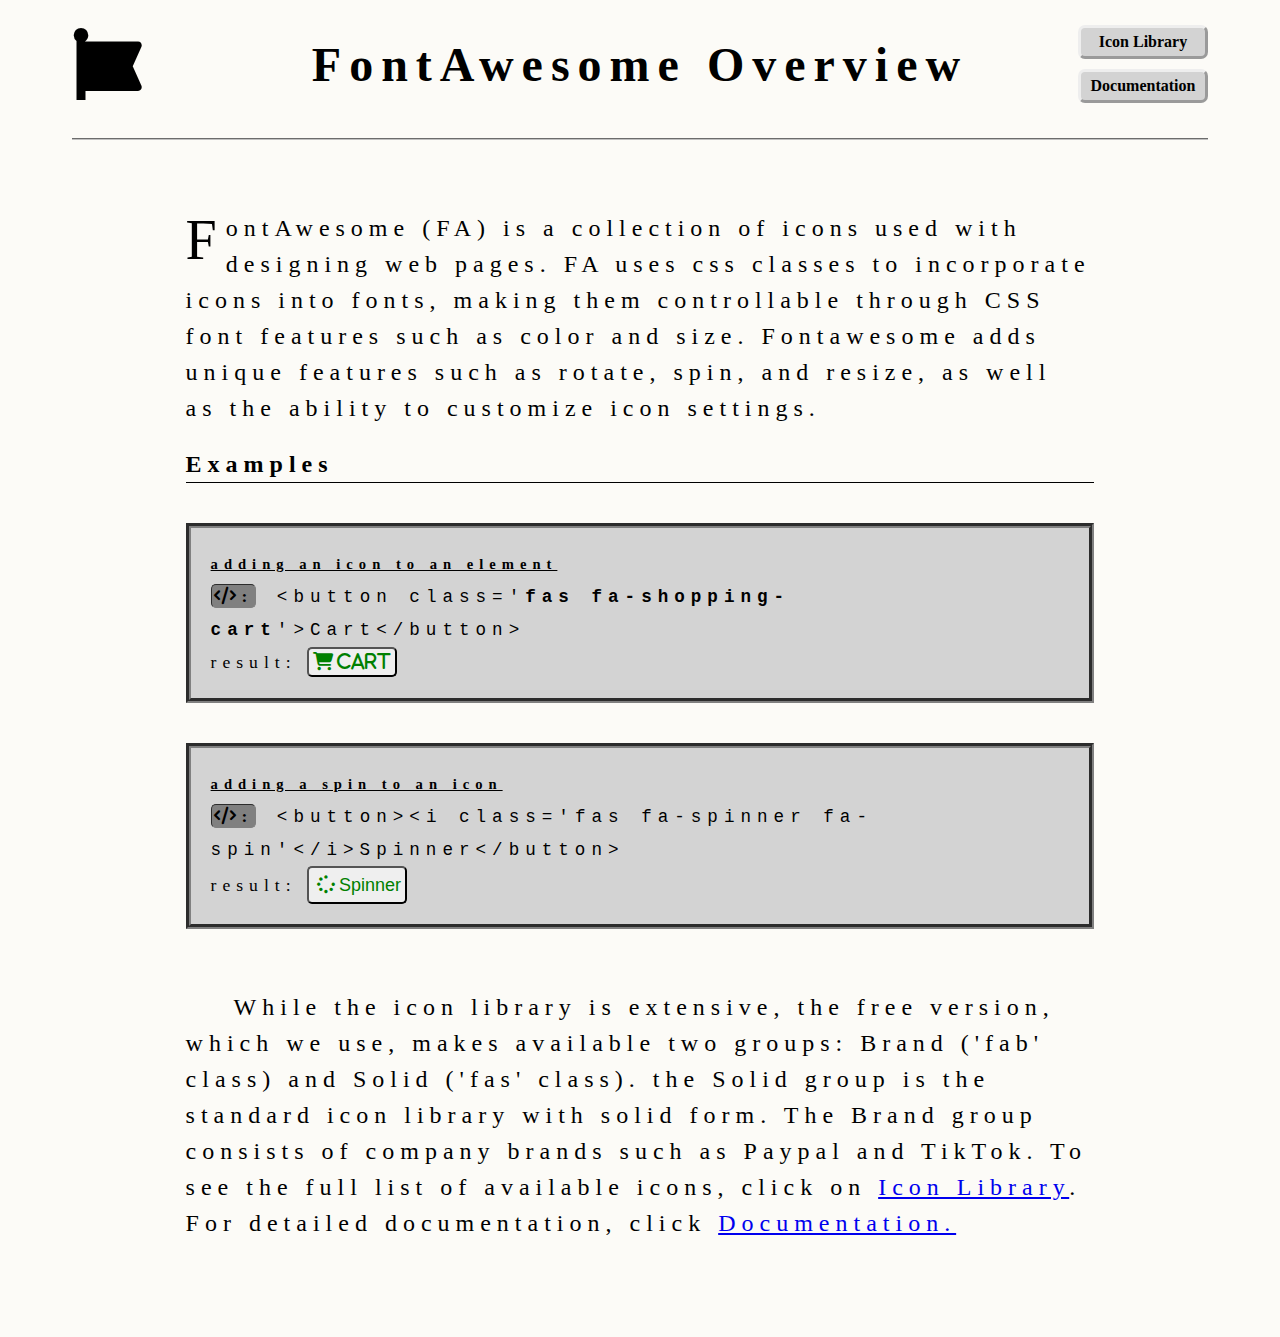
<file: index.html>
<!DOCTYPE html>
<html lang="en">
<head>
    <meta charset="UTF-8">
    <meta name="viewport" content="width=device-width, initial-scale=1.0">
    <meta http-equiv="X-UA-Compatible" content="ie=edge">
    <title>FontAwesome Home</title>
    <link rel="stylesheet" href="https://cdnjs.cloudflare.com/ajax/libs/font-awesome/6.3.0/css/all.min.css">
	<link href="https://cdn.jsdelivr.net/npm/bootstrap@5.0.2/dist/css/bootstrap.min.css" rel="stylesheet" integrity="sha384-EVSTQN3/azprG1Anm3QDgpJLIm9Nao0Yz1ztcQTwFspd3yD65VohhpuuCOmLASjC" crossorigin="anonymous">
    <link rel="stylesheet" href='css/index.css'>
</head>
<body>
<div class='container-fluid wrapper'>
	<header>
		<div class='headerLeft'>
			<i class="fab fa-font-awesome"></i>
		</div>
		<div class='headerMiddle'>
			<h1 class='title'>FontAwesome Overview</h1>
		</div>
		<div class='headerRight'>
			<a href='html/fa-icons.html' target='_self'>Icon Library</a>
			<a href='html/fa-documents.html' target='_self'>Documentation</a>
		</div>
	</header>
	<main>
		<p>F</p><blockquote class='fa-desc'>ontAwesome (FA) is a collection of icons used with designing web pages. FA uses css
		classes to incorporate icons into fonts, making them controllable through CSS font features such as color and
		size. Fontawesome adds unique features such as rotate, spin, and resize, as well as the ability to customize
		icon settings.</blockquote>
		<h4>Examples</h4>
		<section class='examples'>
			<h5><u>adding an icon to an element</u></h5>
			<i class='fas fa-code'>: </i>
			<code>&lt;button class='<b>fas fa-shopping-cart</b>'&gt;Cart&lt;/button&gt;</code>
			<p>result: <span><button class='result fas fa-shopping-cart'> Cart</button></span></p>
		</section>
		<section class='examples'>
			<h5><u>adding a spin to an icon</u></h5>
			<i class='fas fa-code'>:</i>
			<code>&lt;button&gt;&lt;i class='fas fa-spinner fa-spin'&lt;/i&gt;Spinner&lt;/button&gt;</code>
			<p>result:<span>
				<button class=result>
				<i class='result fas fa-spinner fa-spin'></i>Spinner</button>
			</span></p>
		</section>
		<blockquote class='fa-desc' style='text-indent: 3rem'>While the icon library is extensive, the free version, which
		we use, makes available two groups: Brand ('fab' class) and Solid ('fas' class). the Solid group is the standard
		icon library with solid form. The Brand group consists of company brands such as Paypal and TikTok. To see the
		full list of available icons, click on <a href='html/fa-icons.html'>Icon Library</a>. For detailed documentation, click
		<a href='html/fa-documents.html'>Documentation.</a>
		</blockquote>
	</main>
</div>
</body>
</file>
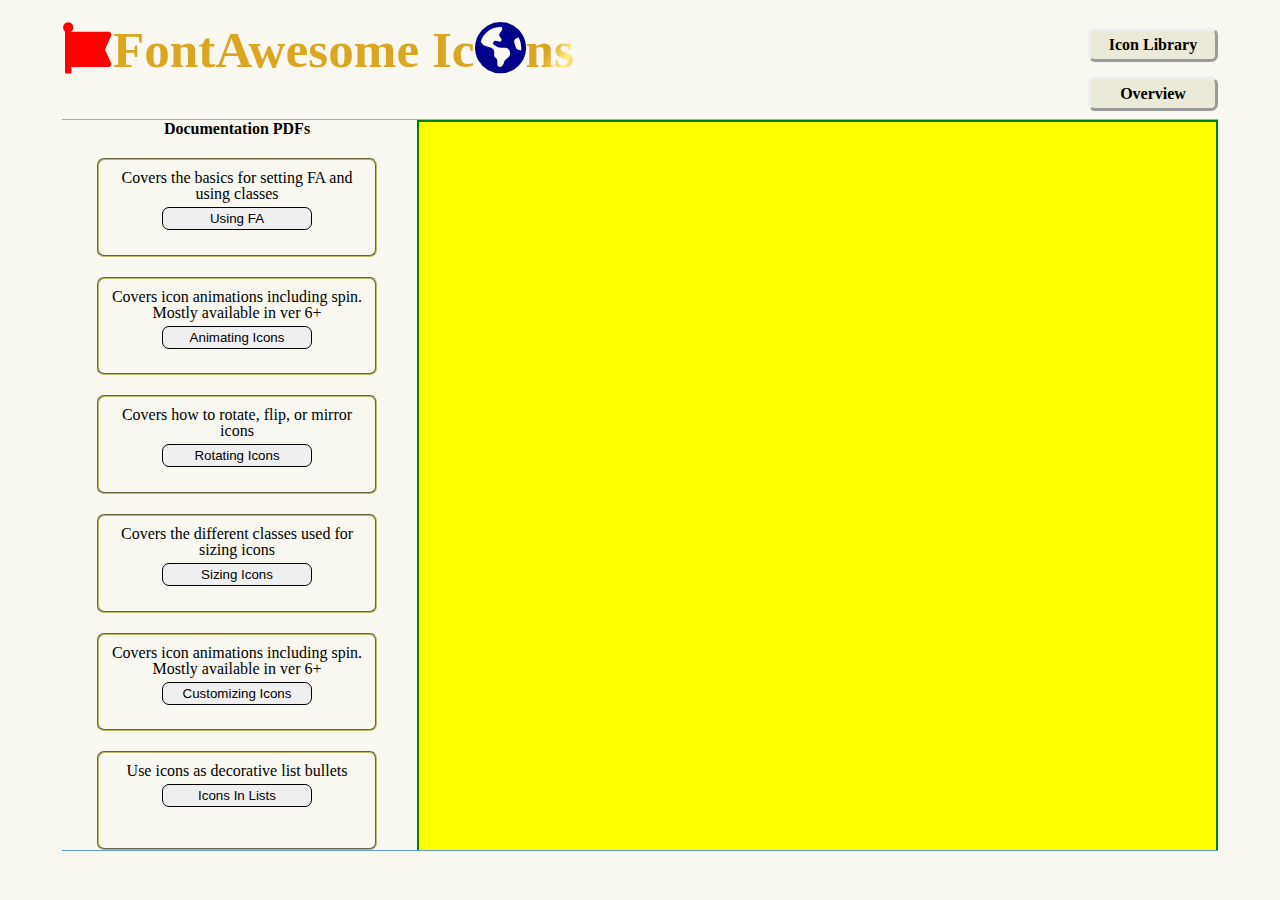
<file: html/fa-documents.html>
<!DOCTYPE html>
<html lang="en">
<head>
	<meta charset="UTF-8">
	<meta name="viewport" content="width=device-width, initial-scale=1.0">
	<meta http-equiv="X-UA-Compatible" content="ie=edge">
	<title>FontAwesome Documentation</title>
	<link rel="stylesheet" href="https://cdnjs.cloudflare.com/ajax/libs/font-awesome/6.3.0/css/all.min.css">
	<link href="https://cdn.jsdelivr.net/npm/bootstrap@5.0.2/dist/css/bootstrap.min.css" rel="stylesheet" integrity="sha384-EVSTQN3/azprG1Anm3QDgpJLIm9Nao0Yz1ztcQTwFspd3yD65VohhpuuCOmLASjC" crossorigin="anonymous">
	<link rel="stylesheet" href='../css/main.css'>
</head>
<body>
	<div class='container-fluid wrapper'>
		<header >
			<div class='headerLeft'>
				<div class='h1contain'>
					<h1 class='headerLogo1 -topLayer'>
						<span class="fab fa-font-awesome">
						</span>FontAwesome Ic<span class='fas fa-globe-americas fa-spin'>
						</span>ns
					</h1>
					<h1 class='headerLogo2'><a href='../index.html' target='_self'>
						<span class="fab fa-font-awesome">
						</span>FontAwesome Ic<span class='fas fa-globe-americas fa-spin'></span>ns</a>
					</h1>
				</div>
			</div>
			<div class='headerRight'>
				<a href='fa-icons.html' target='_self'>Icon Library</a>
				<a href='../index.html' target='_self'>Overview</a>
			</div>
		</header>
		<main>
			<aside id='docs-aside'>
				<h4>Documentation PDFs</h4>
				<div>
					<p>Covers the basics for setting FA and using classes</p>
					<button type='button' pdfSource='addFAicons'>Using FA</button>
				</div>
				<div>
					<p>Covers icon animations including spin. Mostly available in ver 6+</p>
					<button type='button' pdfSource='AnimatingIcons'>Animating Icons</button>
				</div>
				<div>
					<p>Covers how to rotate, flip, or mirror icons</p>
					<button type='button' pdfSource='RotateIcons'>Rotating Icons</button>
				</div>
				<div>
					<p>Covers the different classes used for sizing icons</p>
					<button type='button' pdfSource='SizingIcons'>Sizing Icons</button>
				</div>
				<div>
					<p>Covers icon animations including spin. Mostly available in ver 6+</p>
					<button type='button' pdfSource='CustomizingIcons'>Customizing Icons</button>
				</div>
				<div>
					<p>Use icons as decorative list bullets</p>
					<button type='button' pdfSource='IconList'>Icons In Lists</button>
				</div>
			</aside>
			<section class='documentsWrap'>
				<div class='docFrame'>
					<base target="_blank">
					<iframe
						id="fa-document"
						title="Document Heading"
						src="../media/addFAicons.pdf" >
					</iframe>
				</div>
			</section>
		</main>
		<footer></footer>
	</div>
	<script src="https://ajax.googleapis.com/ajax/libs/jquery/3.6.3/jquery.min.js"></script>
	<script type='text/javascript' src='../js/fa-documents.js'></script>
</body>
</html>
</file>
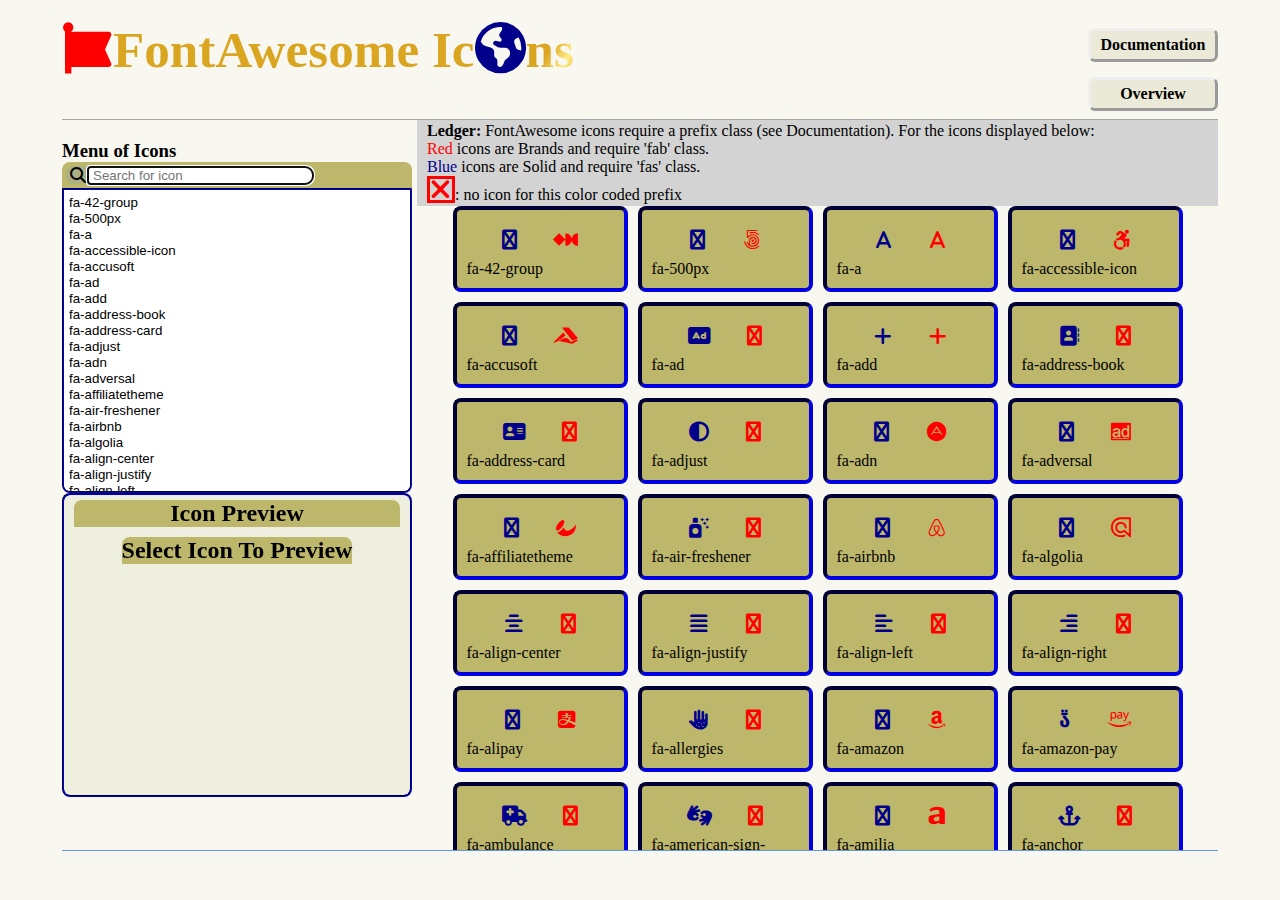
<file: html/fa-icons.html>
<!DOCTYPE html>
<html lang="en">
<head>
	<meta charset="UTF-8">
	<meta name="viewport" content="width=device-width, initial-scale=1.0">
	<meta http-equiv="X-UA-Compatible" content="ie=edge">
	<title>FontAwesome Icons</title>
	<link rel="stylesheet" href="https://cdnjs.cloudflare.com/ajax/libs/font-awesome/6.3.0/css/all.min.css">
	<link href="https://cdn.jsdelivr.net/npm/bootstrap@5.0.2/dist/css/bootstrap.min.css" rel="stylesheet" integrity="sha384-EVSTQN3/azprG1Anm3QDgpJLIm9Nao0Yz1ztcQTwFspd3yD65VohhpuuCOmLASjC" crossorigin="anonymous">
	<link rel="stylesheet" href='../css/main.css'>
</head>
<body>
	<div class='container-fluid wrapper'>
		<header class='row'>
			<div class='headerLeft'>
				<div class='h1contain'>
					<h1 class='headerLogo1'>
						<span class="fab fa-font-awesome">
						</span>FontAwesome Ic<span class='fas fa-globe-americas fa-spin'></span>ns</h1>
					<h1 class='headerLogo2'><a href='../index.html' target='_self'>
						<span class="fab fa-font-awesome">
						</span>FontAwesome Ic<span class='fas fa-globe-americas fa-spin'></span>ns</a>
					</h1>
				</div>
			</div>
			<div class='headerRight'>
				<a href='fa-documents.html' target='_self'>Documentation</a>
				<a href='../index.html' target='_self'>Overview</a>
			</div>
		</header>
		<main>
			<aside>
				<div class='menuItems'>
					<h3 class='text-center'>Menu of Icons</h3>
					<div class='iconSearch'>
						<span class='fa fa-search'></span>
						<input type='text' id="iconSearch" placeholder="Search for icon" />
					</div>
					<select id='iconList' size="12"></select>
					<div id=iconPreviewSection>
						<h4>Icon Preview</h4>
						<div class='prevWrap'>
							<div id='showIcon'>
								<h4 class="PreviewInstruct border">Select Icon To Preview</h4>
							</div>
							<div id='showOptions'>
								<p>OPTIONS <span class='fas fa-chevron-down'></span></p>
								<ul id='iconOptions'>
									<li name='normal' value='normal'>normal</li>
									<li name='rotate180' value='rotate-90'>rotate 90</li>
									<li name='rotate-180' value='rotate-180'>rotate 180</li>
									<li name='spin' value='spin'>spin</li>
									<li name='pulse' value='pulse'>custom(pulse)</li>
								</ul>
							</div>
						</div>
					</div>
				</div>
			</aside>
			<section class=' iconsWrap d-flex flex-column'>
				<p class='iconsLedger '><b>Ledger:</b>
					FontAwesome icons require a prefix class (see Documentation). For the icons displayed below:<br>
					<span style='color: red'>Red </span>icons are Brands and require 'fab' class.<br>
					<span style='color: darkblue'>Blue</span> icons are Solid and require 'fas' class.<br>
					<span class="fas fa-close "></span>: no icon for this color coded prefix
				</p>
				<section class='iconDivs' id='iconDivs'></section>
			</section>
			<a id='iconSelect' style='display:none' href="">for icon focus</a>
		</main>
		<footer></footer>
	</div>
	<script src="https://ajax.googleapis.com/ajax/libs/jquery/3.6.3/jquery.min.js"></script>
	<script type='text/javaScript' src="../js/data.js"></script>
	<script type='text/javaScript' src="../js/icons.js"></script>
</body>
</html>
</file>
<file: css/index.css>
/*======================================================*/
/*      Overview page(index.html): Global Settings      */
/*======================================================*/

*,::before, ::after {
  box-sizing: border-box;
  margin: 0;
  padding: 0;
}
a, buttom, ul, li {
  transition: all .25s;
}
code {
  padding: 2px;
  padding-left: 10px;
}
.fa-code {
  border: thin inset gray;
  border-radius: 5px;
  padding: 2px;
  background-color: gray;
}
body {
    background-color: rgb(189,183,107,.05);
}
.wrapper {
  width: 95vw;
  margin: 0 auto;
  min-height: 100vh;
  padding: 20px 40px;
  display: grid;
  grid-template-rows: 120px 1fr 50px;
}
/*==========================================*/
/*      Overview page: Header Settings      */
/*==========================================*/
  
header {
  border-bottom:  2px groove silver;
  padding-bottom: 30px;
  display: flex;
  align-items: center;
}
.title {
  font-size: 48px;
  letter-spacing: .5rem;
  text-align: center;
}
.headerLeft,.headerMiddle,.headerRight {
  height: 100%;
  align-items: center;
  display: flex;
  /*border: thin solid;*/
}
.headerLeft {
  flex: 1;
}
.headerLeft i {
  font-size: 72px;
}
.headerMiddle {
  flex: 5;
  justify-content: center;
}
.headerRight {
  flex: 1;
  flex-direction: column;
  align-items: flex-end;
  justify-content: space-around;
  /*flex-wrap: wrap;*/
}
.headerRight a {
  border: 3px outset;
  min-width:130px;
  text-decoration: none;
  text-align: center;
  color: black;
  font: 1rem 'sans-serif';
  font-weight: bold;
  padding: 5px;
  background-color: lightgray;
  border-radius: 7px;
}
.headerRight a:hover {
  background-color: gray;
  color: silver;
}
/*========================================*/
/*      Overview page: Main Settings      */
/*========================================*/

main {
  padding: 50px 10% 10px 10%;
  font: 1.5rem "sans-serif";
  letter-spacing: .25em;
  line-height: 1.5;
}
main>h4 {
  border-bottom: thin solid;
}
.fa-desc {
  font: 1.5rem "sans-serif";
  letter-spacing: .25em;
  line-height: 1.5;
  padding: 20px 0;
}
main>p {
  float: left;
  font: 3.5rem Fjord;
  margin: 0;padding: 0;
  margin-top: 18px;
  margin-right: 3px;
}
.examples {
  font-size: 1.10rem;
  line-height: 2rem;
  padding:20px;
  margin: 40px 0;
  background: lightgray;
  border: 5px groove gray;
}
.result {
  padding: 4px;
  font-size: 18px;
  border-radius: 5px;
  color: green;
}
</file>
<file: css/main.css>
/*================================*/
/*         Global Settings        */
/*================================*/

*,::before,::after {
    margin: 0;
    padding: 0;
    border: none;
    box-sizing: border-box;
}
a {
	text-decoration: none;
	color: black;
}
.fas {
    position: relative;
    color: darkblue;
}
.fab::before {
    position: relative;
    color: red;
}
iframe {
	border: 2px solid green ;
	width: 100%;
	height: 100vh;
}
ul, li {
	transition: all .25s;
}
button, a {
	color: inherit;
	text-decoration: none;
	border-radius: 7px;
	margin: 0;
	padding: 3px 5px;
	border: thin solid;
	transition: all .3s;
}
button:hover {
	cursor: pointer;
}
body {
	background-color: rgb(189,183,107,.1);
}
.wrapper {
	box-sizing: border-box;
	height: 100vh;
	width: 95vw;
	margin: 0 auto;
	display: grid;
	grid-template-columns: 1fr;
	grid-template-rows: 100px 1fr 50px;
	padding: 20px 30px 0 30px;
}
/*================================*/
/*         Header Settings        */
/*================================*/
header {
	display: flex;
	align-items:center;
	border-bottom: thin solid darkgray;
}
.headerLeft{
    /*border: thin solid;*/
	flex: 1;
	height:100%;
	position: relative;
	display: flex;
	/*align-items: center;*/
	/*justify-content: start;*/
	overflow: hidden;
	
}
.headerRight {
    /*border: thin solid;*/
	flex: 1;
	display: flex;
	flex-direction: column;
	align-items: flex-end;
	justify-content: space-around;
	/*flex-wrap: wrap;*/
	height: 100%;
}
.headerRight a {
	border: 3px outset;
	min-width:130px;
	text-decoration: none;
	text-align: center;
	color: black;
	font: 1rem 'sans-serif';
	font-weight: bold;
	padding: 5px;
	background-color: rgb(125,117,8,.1);
	border-radius: 7px;
}
.headerRight a:hover {
	background-color: rgb(125,117,8,1);
	color: silver;
}
/*============================*/
/*         Header Logo        */
/*============================*/
.h1contain {
	position: relative;
	width: 600px;
	margin: 0;
	padding: 0;
	height: 100%;
	z-index: 20;
}
.h1contain h1 {
	margin: 0!important;
	padding: 0!important;
	font-size: clamp(24px,4vw,56px);
}
.h1contain a {
	border: none;
	padding: none;
	margin: none;
	position: relative;
}
.headerLogo1, .headerLogo2 {
	position: absolute;
	top: 0;
	margin: 0;
	padding: 0;
}
.headerLogo1 {
	z-index: 10;
	left: 0;
	background: linear-gradient(119deg, goldenrod 45px, #ffed89 65px,goldenrod 85px);
    background-position-x: -60px;
	background-clip: text;
	-webkit-background-clip: text;
	-webkit-text-fill-color: transparent;
	animation: 10s ease-in .1s infinite colors;
}
.headerLogo2 {
    left: -5px;
    color: transparent;
    z-index: 5;
}
 @keyframes colors {
   0% {background-position-x: -30px}
   100% {background-position-x: 530px}
 }
/*===============================*/
/*    Main section Settings      */
/*===============================*/
main {
	display: grid;
	grid-template-columns: 350px 1fr;
	flex-wrap: wrap;
	overflow-x: hidden;
	overflow-y: hidden;
}

/*===================================*/
/*  fa-icons.html > aside Settings   */
/*===================================*/
aside {
	overflow: auto;
}
.menuItems {
	height: 90%;
	min-height:425px;
	max-height:75vh;
	/*max-height:525px;*/
    position: -webkit-sticky;
    position: sticky;
    top: 20px;
    display: flex;
    flex-direction: column;
    justify-content: center;
    overflow: auto;
}
.iconSearch {
	display: flex;
	align-items: center;
	background-color:darkkhaki;
	padding: 4px;
	border-radius: .5rem .5rem 0 0;
}
.iconSearch span {
	background-color:rgb(100,149,237,.2);
	padding-right: 5px;
	font-size: inherit;
	padding: 1px 2px 1px 4px;
	border-radius: .5rem .0 0 .5rem;
	line-height: inherit;
}
#iconSearch {
    margin:0;
    border-radius:.0 .5rem .5rem 0;
    width: 225px;
    padding: 1px 5px;
}
#iconList {
	flex: 1;
	border: 2px groove darkblue;
	border-radius:0 0 .5rem .5rem;
	padding: 5px;
	overflow-y: scroll;
}
#iconPreviewSection {
	flex: 1;
	border: 2px groove darkblue;
	height: 200px;
	display: flex;
	flex-direction: column;
	overflow: auto;
	padding:5px 10px;
	border-radius: .5rem;
	background-color: rgb(125,117,8,.075);
}
#iconPreviewSection h4 {
	background-color:darkkhaki;
	border-radius: .5rem .5rem 0 0;
	/*min-height: 30px;*/
	margin: 0 0 10px 0;
	text-align: center;
	font-size: clamp(.8rem,4vw,1.5rem);
}
.prevWrap {
	flex: 1;
	display: flex;
}
#showIcon {
	flex: 5;
	/*min-height: 90px;*/
	overflow: hidden;
	padding: 0;
	display: flex;
	flex-direction: column;
	align-items: center;
	justify-content: space-between;
	
}
.iconPreviewing{
	min-height: 4rem;
	width: 100%;
	/*flex: 2;*/
	font-size: 4rem;
	padding: 0;
	position: relative;
	display: flex;
	justify-content: center;
}
.iconPreviewing .fas, .iconPreviewing .fab {
	/* position: absolute;
	top: 5px;
	left: 35%; */
	/*transform:translate(-50%);*/
	flex: 1;
	text-align: center;
}
/*.iconPreviewing .fa-spin{*/
/*    translate: -50%;*/
/*}*/
#showIconClass {
	border: 2px groove darkkhaki;
	border-radius: 7px;
	font-size: 1rem;
	padding: 4px;
	position: relative;
}
#showOptions {
	flex: 3;
	display: none;
	min-height: 28px;
	position: relative;
	text-align: center;
	padding:4px;
	margin: 0;
	overflow: auto;
	transition: height .5s
}
#showOptions p {
	margin: 0;
	background-color: darkkhaki;
	font-size: clamp(.8rem,1vw,1.5rem);
}
#showOptions:hover{
	/*height: 150px;*/
	cursor: pointer;
	border: none;
}
#iconOptions li {
	border: none;
	border-bottom: thin groove ;
}
#iconOptions li:hover {
	cursor: pointer;
	background-color:darkkhaki;
}
#iconOptions{
	border: thin solid;
	padding: 0;
	margin: 0;
}
.iconSpec i:hover  {
	padding: 5px;
	border-radius: 5px;
	background-color: rgba(0, 0, 0,.3);
}
#toClipBoard {
	position: absolute;
	top: 0;
	right: 0;
	transform: translate(50%,-50%);
	color: black;
	border: thin solid;
}

/* Custom Icon Animation*/
.fa-pulse {
	-webkit-animation: fa-pulse 1s infinite linear;
	      animation: fa-pulse 1s infinite linear; }
@keyframes fa-pulse {
	0% {font-size: 4rem; }
	50% {font-size: 4.5rem; }
	100% {font-size: 4rem; }
}
/* End of Custom Icon Animation*/

/*============================================*/
/* fa-icons.html > main>.iconDivs  Settings      */
/*============================================*/
.iconsWrap, .documentsWrap {
	overflow: auto;
	position: relative;
	padding-left: 5px;
}
.iconsLedger {
	background-color: lightgray;
	padding: 2px 10px;
}
.iconDivs {
    display: flex;
    justify-content: center;
    flex-wrap: wrap;
    column-gap: 10px;
    grid-row-gap: 10px;
    overflow: auto;
}
.iconDivs p {
	margin: 0;
	padding: 0;
}
.iconDivs div {
    width: 175px;
    background-color: darkkhaki;
    border: 4px inset darkblue;
    border-radius: .5rem;
    position: relative;
    padding: 10px;
    font-size: 1.25rem;
    transition: all .25s;
}
.iconDivs div:hover {
	font-size: 1.75rem;
	color:yellow;
	cursor: pointer;
	
}
.iconSpec {
	height: 40px;
	display: flex;
	justify-content:space-evenly;
	align-items: center;
}
span.fa-close {
	font-weight: bolder;
	border: 3px solid red;
	color: red;
	line-height: .75;
	font-size: 1.75rem;
	padding: 0 !important;
}
div .active {
    background-color: rgb(100,149,237,.2);
    font-size: 1.75em;
}
.active>p:first-child{
	font-size: 1.75rem;
}
.icon-label {
	font-size: 1rem;
}

/* Documentation (fa-documents.html)*/

/*======================================*/
/* Section .documentsWrap  Settings      */
/*======================================*/
 #docs-aside {
 	display: flex;
 	flex-direction: column;
 	align-items: center;
 	justify-content: space-between;
 	row-gap: 20px;
 	overflow-y: scroll;
 }
 #docs-aside>div {
 	border: 2px groove darkkhaki;
 	border-radius: 7px;
 	flex: 1;
 	padding: 10px;
 	width: 80%;
 	text-align: center;
 	line-height:1rem;
 }
 #docs-aside button {
 	width: 150px;
 }
 #docs-aside button:hover {
 	background-color:darkgray;
 	cursor: pointer
 }
 #docs-aside p {
 	padding-bottom: 5px;
 }
.documentsWrap {
	display: flex;
	flex-direction: column;
	align-items: center;
}
.docFrame {
	width: 100%;
	background-color: yellow;
}
/*===============================*/
/*    Main section Settings      */
/*===============================*/
footer {
	padding: 0 20px;
	border-top: thin solid cornflowerblue;
}
</file>
